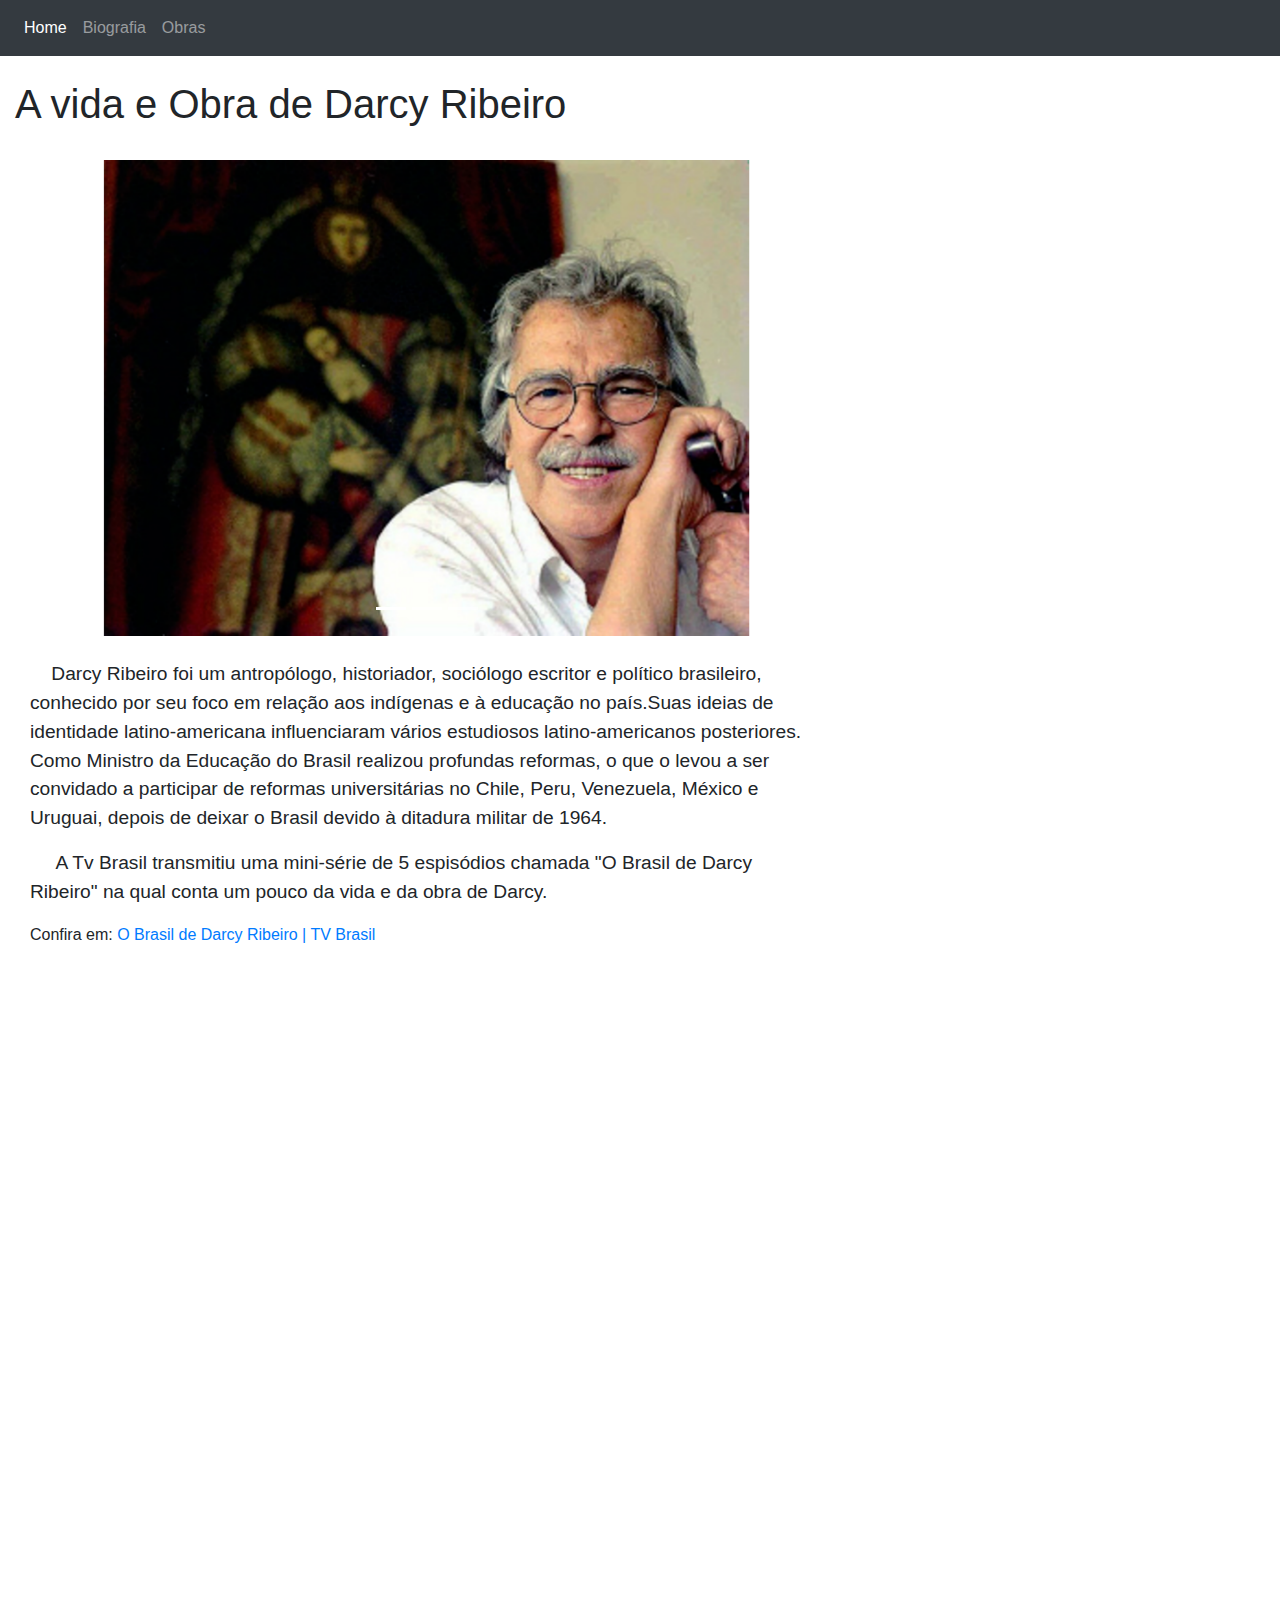
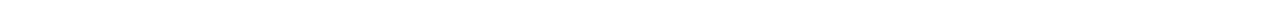
<file: exercicios/06_exercicio_booststrap/index.html>
<!DOCTYPE html>
<html lang="pt-BR">
<head>
    <meta charset="UTF-8">
    <meta name="viewport" content="width=device-width, initial-scale=1.0">
    
    <link type="text/css" rel="stylesheet" href="css/bootstrap.min.css">
    <link type="text/css" rel="stylesheet" href="css/estilo.css">
    <script type="text/javascript" src="js/jquery-3.5.1.js"></script>
    <script type="text/javascript" src="js/bootstrap.min.js"></script>
    <title>A vida e Obra de Darcy Ribeiro </title>
</head>
<body>
  <div class="container-fluid" >
    <div class="row">
      <nav class="navbar navbar-expand-lg navbar-dark bg-dark col-12">
        <button class="navbar-toggler" type="button" data-toggle="collapse" data-target="#navbarNav" aria-controls="navbarNav" aria-expanded="false" aria-label="Toggle navigation">
          <span class="navbar-toggler-icon"></span>
        </button>
        <div class="collapse navbar-collapse" id="navbarNav">
          <ul class="navbar-nav">
            <li class="nav-item active">
              <a class="nav-link" href="#">Home <span class="sr-only">(current)</span></a>
            </li><br>
            <li class="nav-item">
              <a class="nav-link" href="biografia.html">Biografia</a>
            </li><br>
            <li class="nav-item">
              <a class="nav-link" href="obras.html">Obras</a>
            </li><br>
           
          </ul>
        </div>
      </nav>
    </div>
    <div>
      <br><h1>A vida e Obra de Darcy Ribeiro</h1><br>
    </div>
    <div class="row">
      <div class="col-md-8" >
        <div class="container">
          <div id="carrossel" class="carousel slide" data-ride="carousel">
            <ol class="carousel-indicators">
              <li data-target="#carrossel" data-slide-to="0" class="active"></li>
              <li data-target="#carrossel" data-slide-to="1"></li>
              <li data-target="#carrossel" data-slide-to="2"></li>
            </ol>
            <div class="carousel-inner">
              <div class="carousel-item active">
                <img class="d-block w-100" src="imagens/2.png" alt="Primeira Slide">
              </div>
              <div class="carousel-item">
                <img class="d-block w-100" src="imagens/1.jpg" alt="Segunda Slide">
                <div class="carousel-caption d-none d-md-block">
                    <h5>Darcy Ribeiro com índios Kadiwéu, Mato Grosso do Sul, 1947.</h5>
                    <p> Foto Berta Ribeiro.</p>
                   
                  </div>
              </div>
              <div class="carousel-item">
                <img class="d-block w-100" src="imagens/3.png" alt="Terceiro Slide">
                <div class="carousel-caption d-none d-md-block">
                    <h5>Darcy Ribeiro com índio Urubu-Kaapor</h5>
                    <p>Autor desconhecido.</p>
                  </div>
              </div>
            </div>
            <a class="carousel-control-prev" href="#carrossel" role="button" data-slide="prev">
              <span class="carousel-control-prev-icon" aria-hidden="true"></span>
              <span class="sr-only">Anterior</span>
            </a>
            <a class="carousel-control-next" href="#carrossel" role="button" data-slide="next">
              <span class="carousel-control-next-icon" aria-hidden="true"></span>
              <span class="sr-only">Próximo</span>
            </a>
          </div>
          <div>
            <br><p class="fonte">&nbsp;&nbsp;&nbsp;&nbsp;Darcy Ribeiro foi um antropólogo,
               historiador, sociólogo escritor e político brasileiro, conhecido por seu foco em relação aos indígenas e à 
               educação no país.Suas ideias de identidade latino-americana influenciaram vários estudiosos latino-americanos posteriores. Como Ministro da Educação do Brasil realizou profundas reformas, o que o levou a ser convidado a participar de reformas universitárias no Chile, Peru, Venezuela, México e Uruguai, depois de deixar o Brasil devido à ditadura militar de 1964.
                </p>
            <p class="fonte">&nbsp;&nbsp;&nbsp;&nbsp; A Tv Brasil transmitiu uma mini-série de 5 espisódios chamada "O Brasil de Darcy Ribeiro" na qual conta um pouco da vida e da obra de Darcy.</p>
              <div>
                Confira em:  <a target="_blank" href="https://tvbrasil.ebc.com.br/o-brasil-de-darcy-ribeiro">O Brasil de Darcy Ribeiro | TV Brasil</a>

              </div>
          </div>
        </div>
      </div>
      <div class=col-md-4 > 
          <iframe class="video" src="https://www.youtube.com/embed/Ylyp18isQu8" frameborder="0" allow="accelerometer; autoplay; encrypted-media; gyroscope; picture-in-picture" allowfullscreen></iframe><br>
          <iframe class="video" src="https://www.youtube.com/embed/6r7QDo9yHJk" frameborder="0" allow="accelerometer; autoplay; encrypted-media; gyroscope; picture-in-picture" allowfullscreen></iframe><br>
          <iframe class="video" src="https://www.youtube.com/embed/gS6No7WBJFg" frameborder="0" allow="accelerometer; autoplay; encrypted-media; gyroscope; picture-in-picture" allowfullscreen></iframe><br>
          <iframe class="video" src="https://www.youtube.com/embed/AAFzOemlAbg" frameborder="0" allow="accelerometer; autoplay; encrypted-media; gyroscope; picture-in-picture" allowfullscreen></iframe><br>
         
      </div>
    </div>
  </div>
</body>
</html>
</file>
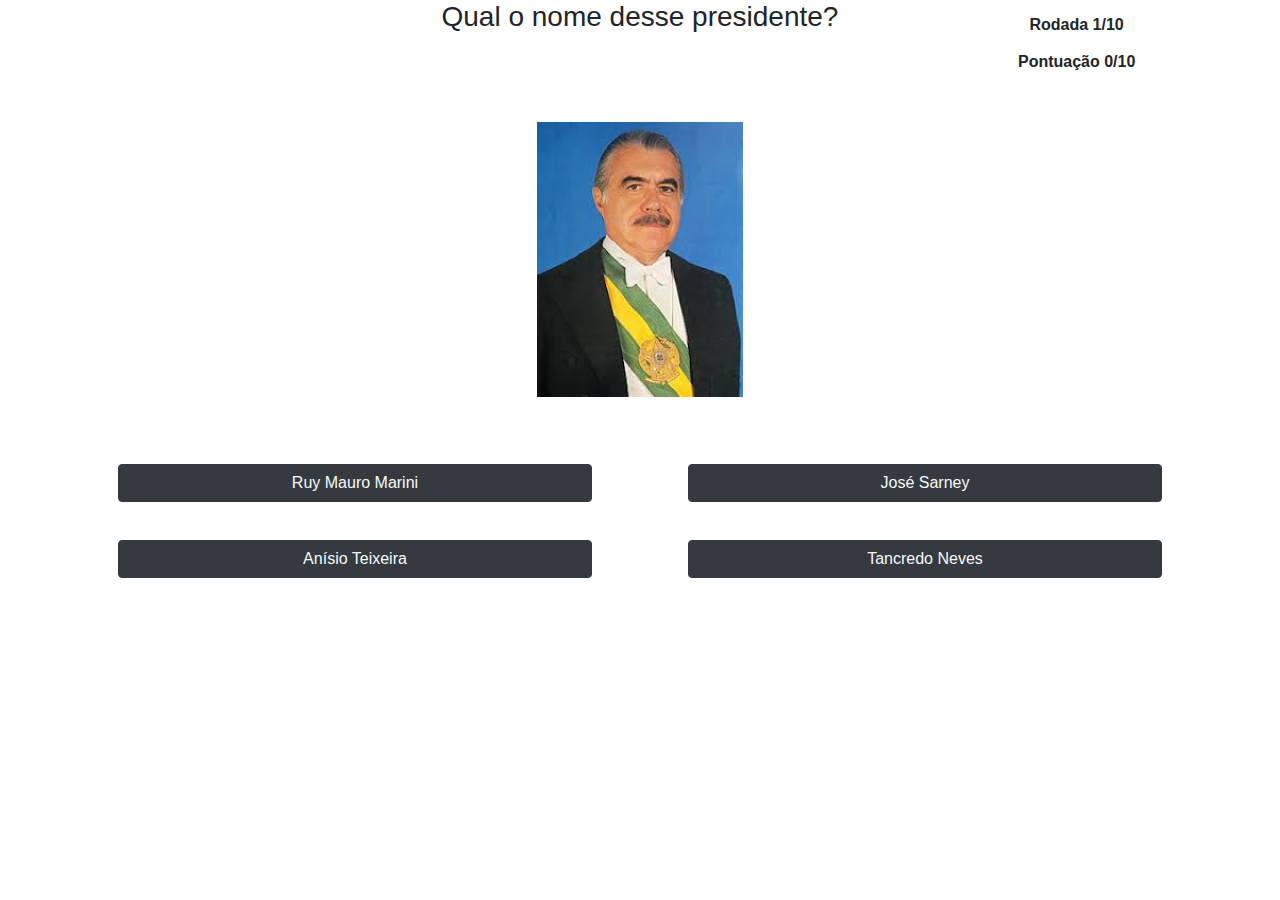
<file: exercicios/07_exercicio_JSON/index.html>
<!DOCTYPE html>
<html lang="pt-br">
<head>
    <meta charset="UTF-8">
    <meta name="viewport" content="width=device-width, initial-scale=1.0">
    <meta http-equiv="X-UA-Compatible" content="ie=edge">
    <link href="css/bootstrap.min.css" rel="stylesheet">
    <!--<link href="public/css/.css" rel="stylesheet">-->
    <!--JQuery -->
    <script src="js/jquery.js"></script>
    <script src="js/bootstrap.min.js"></script>
    <script type="text/javascript" src="quiz.json" charset="utf-8"></script>

    <script type="text/javascript" src="js/script.js"></script>
    <title>Quiz</title>

   
</head>
<body onload="nextQuestion()">
    <div id="corpo">
        <div id="jogo">
            <div class="row">
                <div class="col-lg-4 col-12"></div>
                <div class="col-lg-4 col-12">
                        <h3 style="text-align: center">Qual o nome desse presidente?</h3>
                </div>
                <div class="col-lg-4 col-12">
                    <div class="col-12 text-center font-weight-bold "  style="padding-top: 0.8rem;"><span id="rodada"></span> </div>
                    <div class="col-12 text-center font-weight-bold " style="padding-top: 0.8rem;"> <span id="pontos"></span> </div>
                </div>
            </div>       
            <div class="row">
                <div class="col-12 text-center" id="displayText" style="padding: 3rem 0;"></div>
            </div>
    
            <div class="container">
                <div class="row">
                    
                    <div id="divres1" class="col-lg-6 col-12" style="padding: 1.2rem 3rem;">
                        <a id="res1" class="btn btn-dark btn-block text-light" onclick="escolha('res1')"></a>
                    </div>

                    <div class="col-lg-6 col-12" style="padding: 1.2rem 3rem;">
                        <a id="res2" class="btn btn-dark btn-block text-light" onclick="escolha('res2')"></a>
                    </div>

                    <div class="col-lg-6 col-12" style="padding: 1.2rem 3rem;">
                        <a id="res3" class="btn btn-dark btn-block text-light" onclick="escolha('res3')"></a>
                    </div>

                    <div class="col-lg-6 col-12" style="padding: 1.2rem 3rem;">
                        <a id="res4" class="btn btn-dark btn-block text-light" onclick="escolha('res4')"></a>
                    </div>
                </div>
            </div>
        </div>
    </div>
</body>
</html>
</file>
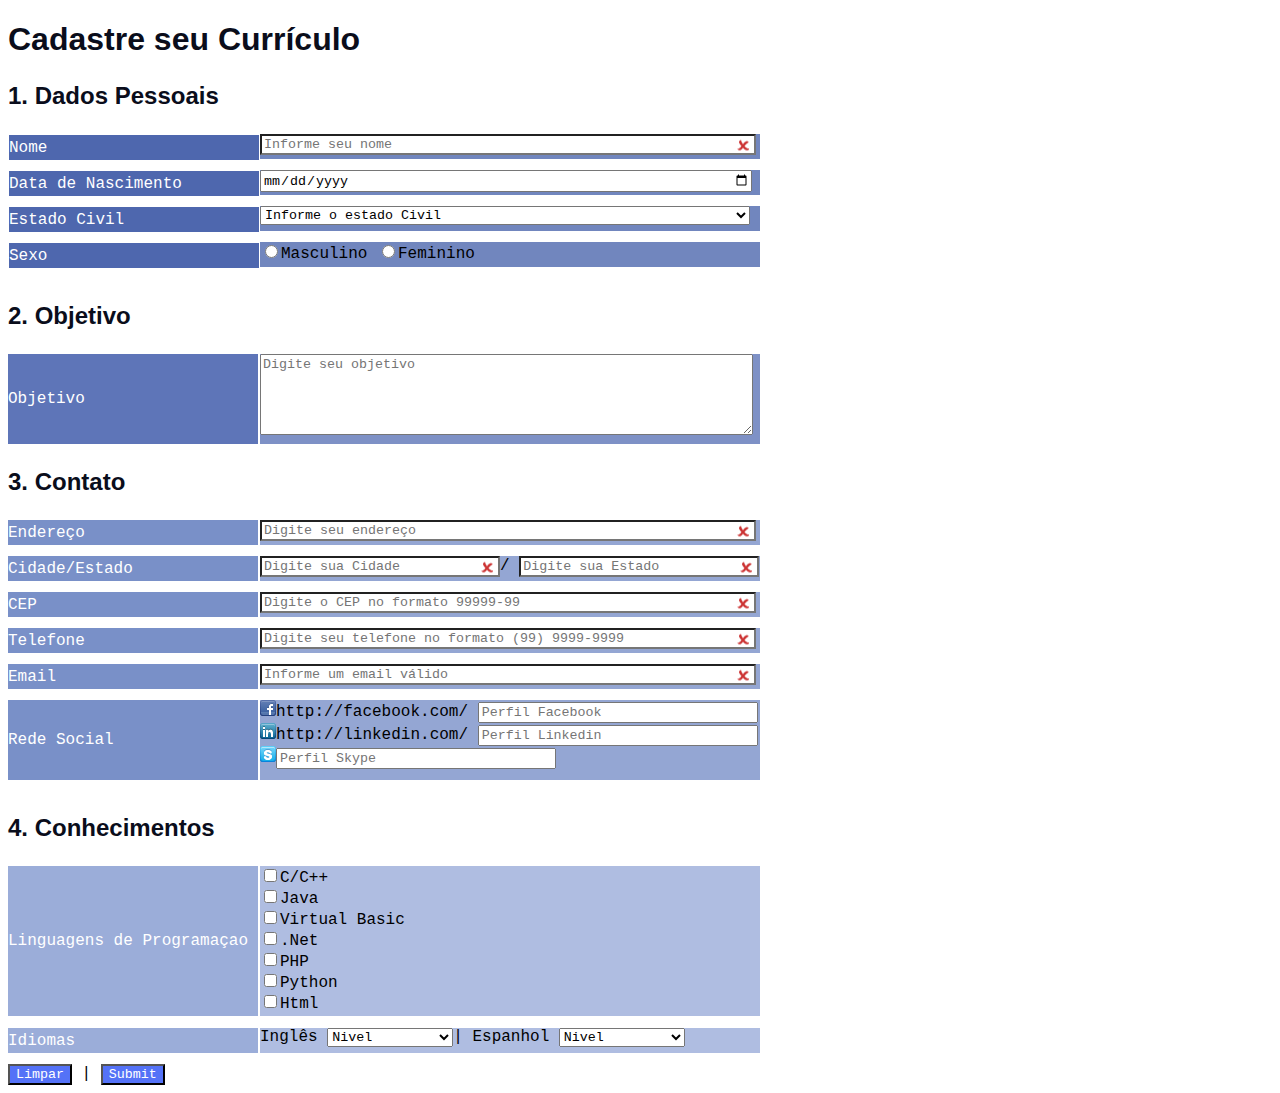
<file: exercicios/04_form/formulario.html>
<!DOCTYPE HTML>
<html lang="pt-br">

<head>
	<meta charset="utf-8" >
	<meta name="viewport" content="width=device-width">
	<title> Formulário </title>
	<link rel="stylesheet" type="text/css" href="estilo.css">
</head>
 
<body> 
	<div class="container">
	<h1>Cadastre seu Currículo</h1>
	
	<form name="formulario" class="form">
		<h3>1. Dados Pessoais</h3>
		<div class="div">
			<div class="divNomes">Nome</div>
			<div class="divInputs">
				<input type="text" name="nome" size="60" placeholder="Informe seu nome" required />
			</div>
		</div><br><br>
		<div class="div">
			<div class="divNomes">Data de Nascimento </div>
			<div class="divInputs">
				<input type="date" style="width:487px" name="nasc"  /></div>
		</div><br><br>
		<div class="div">
			<div class="divNomes">Estado Civil </div>
			<div class="divInputs">
				<select name="ec" style="width:490px">
					<option selected value="">Informe o estado Civil</option>
					<option value="Solteiro">Solteiro</option>
					<option value="Casado">Casado</option>
					<option value="Viúvo">Viúvo</option>
					<option value="Divorciado">Divorciado</option>
				</select>
			</div>
		</div><br><br>
		<div class="div">
			<div class="divNomes">Sexo </div>
			<div class="divInputs">
				<input type="radio" name="sexo" value="male" />Masculino
				<input type="radio" name="sexo" value="female" />Feminino
			</div>
		</div><br><br>

		<h3>2. Objetivo</h3>
		<div class="div">
			<div class="Objetivo">Objetivo </div>
			<div class="Objetivo_In">
				<textarea name="objetivo" cols="59" rows="5" placeholder="Digite seu objetivo" required></textarea>
			</div>
		</div><br><br><br><br><br>
		<h3>3. Contato</h3>
		<div class="div">
			<div class="divNomes2">Endereço </div>
			<div class="divInputs2">
				<input type="text" name="Endereço" size="60" placeholder="Digite seu endereço" required>
			</div> 
		</div><br><br>
		<div class="div">
			<div class="divNomes2">Cidade/Estado</div>
			<div class="divInputs2">
				<input type="text" name="Cidade" size="28" placeholder="Digite sua Cidade" required>/
				<input type="text" name="Estado" size="28" maxlength="2" placeholder="Digite sua Estado" required pattern="[A-Z]{2}">
			</div>
		</div><br><br>
		<div class="div">
			<div class="divNomes2">CEP</div>
			<div class="divInputs2">
				<input type="text"  name="CEP" size="60"  required placeholder="Digite o CEP no formato 99999-99" pattern="[0-9]{5}[\-][0-9]{3}"/>
			</div>
		</div><br><br>
		<div class="div">
			<div class="divNomes2">Telefone</div>
			<div class="divInputs2">
				<input type="tel" size="60" placeholder="Digite seu telefone no formato (99) 9999-9999" required name="tel" pattern="[\(][0-9]{2}[\)][\s][0-9]{4}[\-][0-9]{4}" />
			</div>
		</div><br><br>
		<div class="div">
			<div class="divNomes2">Email</div>
			<div class="divInputs2">
				<input type="email" size="60" name="email" required placeholder="Informe um email válido" />
			</div>
		</div><br><br>
		<div class="div">
			<div class="Rs_Nome">Rede Social</div>
			<div class="Rs_Input">
				<img src="face.png">http://facebook.com/
				<input type="url" size="33" name="facebook" pattern="http://www.+\..+" placeholder="Perfil Facebook"/><br>
				<img src="linkedin.png">http://linkedin.com/
				<input type="url" size="33" name="linkedin" pattern="http://www.+\..+" placeholder="Perfil Linkedin"/><br>
				<img src="skype.png"><input type="url" size="33" name="Skype" pattern="http://www.+\..+" placeholder="Perfil Skype"/><br>
			</div>
		</div><br><br><br><br><br>
		
		<h3>4. Conhecimentos</h3>
		<div class="div">
			<div class="LP_nome">Linguagens de Programaçao</div>
			<div class="LP_Input">
				<input type="checkbox" name="C/C++" value="C/C++">C/C++<br>
				<input type="checkbox" name="Java" value="Java">Java <br>
				<input type="checkbox" name="Virtual Basic" value="VB">Virtual Basic<br>
				<input type="checkbox" name=".Net" value=".Net">.Net<br>
				<input type="checkbox" name="PHP" value="PHP">PHP <br>
				<input type="checkbox" name="Python" value="Python">Python<br>
				<input type="checkbox" name="Html" value="Html">Html<br>
			</div>
		</div><br><br><br><br><br><br><br><br><br>
		<div class="div">
			<div class="divNomes3">Idiomas </div>
			<div class="divInputs3">
				Inglês <select name="Ingles" >
							<option selected value="">Nivel</option>
							<option value="basico">basico</option>
							<option value="Intermediario">Intermediario</option>
							<option value="Avançado">Avançado</option> 
						</select>|
				Espanhol <select name="Espanhol" >
							<option selected value="">Nivel</option>
							<option value="basico">basico</option>
							<option value="Intermediario">Intermediario</option>
							<option value="Avançado">Avançado</option>
						</select>
			</div>
		</div><br><br>
		
		<input type="reset" value="Limpar"  class="botao"/> |
		<input type="submit" value="Submit" class="botao"/>

	</form>

</div>
</body>

</html>
</file>
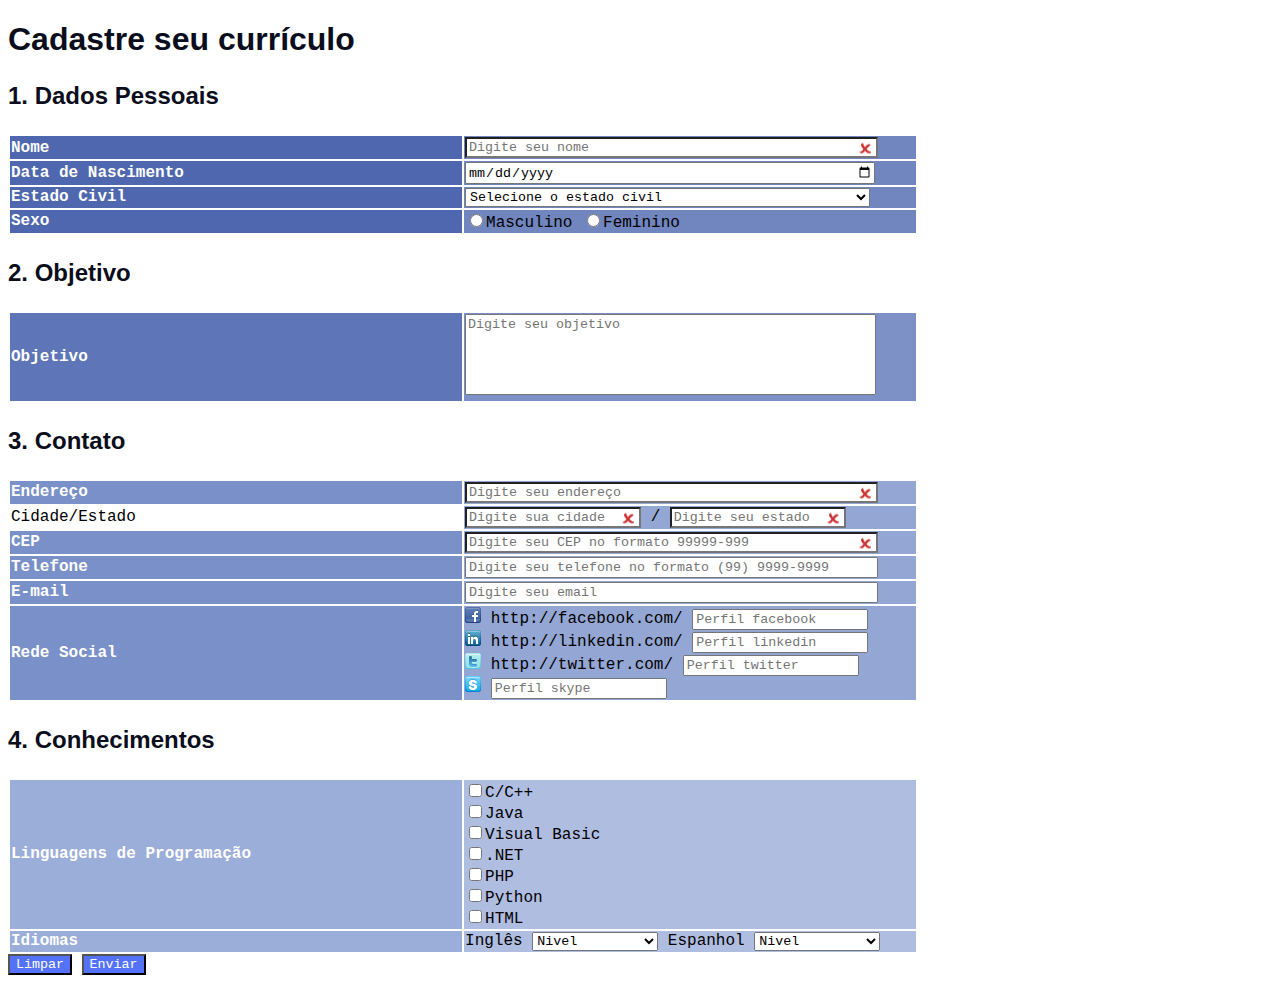
<file: exercicios/05_exercicio_form_js/formulario.html>
<!DOCTYPE html>
<html lang="pt-BR">

<head>
    <meta charset="UTF-8">
    <meta name="viewport" content="width=device-width, initial-scale=1.0">
    <link rel="stylesheet" type="text/css" href="estilo.css">
    <script type="text/javascript" src="func.js"></script> 
    <title>Formulário</title> 
</head>

<body>
    <header>
        <h1>Cadastre seu currículo</h1>
    </header>

    <form name="cadastro" autocomplete="off" >
        <table>
            <h3>1. Dados Pessoais</h3>

            <tr>
                <td class="input_nomes">Nome</td>
                <td class="input_formulario"><input type="text" name="nome" required placeholder="Digite seu nome" class="input"/></td>
            </tr>

            <tr>
                <td class="input_nomes">Data de Nascimento</td>
                <td class="input_formulario"><input type="date" name="data_nascimento" class="input"/></td>
            </tr>

            <tr>
                <td class="input_nomes">Estado Civil</td>
                <td class="input_formulario" >
                    <select name="estado_civil" class="input">
                        <option value="" selected >Selecione o estado civil</option>
                        <option value="solteiro">Solteiro(a)</option>
                        <option value="casado">Casado(a)</option>
                        <option value="viuvo">viúvo(a)</option>
                        <option value="divorciado">divorciado(a)</option>
                    </select>
                    <span id="invalido"></span>
                </td>
            </tr>

            <tr>
                <td class="input_nomes">Sexo</td>
                <td class="input_formulario">
                    <input type="radio" name="sexo" value="masculino" />Masculino
                    <input type="radio" name="sexo" value="feminino" />Feminino
                </td>
            </tr>
        </table>

        <table>
            <h3>2. Objetivo</h3>
            <tr>
                <td class="input2_nomes">Objetivo</td>
                <td class="input2_formulario"><textarea name="objetivo" cols="50" rows="5" placeholder="Digite seu objetivo" class="input"></textarea></td>
            </tr>
        </table>

        <table>
            <h3>3. Contato</h3>

            <tr>
                <td class="input3_nomes">Endereço</td>
                <td class="input3_formulario"><input type="text" required placeholder="Digite seu endereço" class="input"></td>
            </tr>

            <tr>
                <td class="input3_nom var opcao = confirm var opcao = confirm("Você nao escolheu nenhuma linguagem, dejesa prosseguir mesmo assim?");("Você nao escolheu nenhuma linguagem, dejesa prosseguir mesmo assim?");es">Cidade/Estado</td>
                <td class="input3_formulario">
                    <input type="text" required placeholder="Digite sua cidade"> /
                    <input type="text" maxlength="2" required placeholder="Digite seu estado" pattern="[A-Z]{2}" />
                </td>
            </tr>

            <tr>
                <td class="input3_nomes">CEP</td>
                <td class="input3_formulario"><input type="text" required placeholder="Digite seu CEP no formato 99999-999"
                        pattern="[0-9]{5}[\-][0-9]{3}" class="input"></td>
            </tr>

            <tr>
                <td class="input3_nomes">Telefone</td>
                <td class="input3_formulario">
                    <input type="tel" name="telefone" placeholder="Digite seu telefone no formato (99) 9999-9999"
                        pattern="[\(][0-9]{2}[\)][\s][0-9]{4}[\-][0-9]{4}" class="input">
                </td>
            </tr>
            <tr>
                <td class="input3_nomes">E-mail</td>
                <td class="input3_formulario">
                    <input type="email" name="email"  placeholder="Digite seu email"
                        pattern="^[a-z0-9._%+-]+@[a-z0-9.-]+\.[a-z]{2,4}$" class="input"/>
                </td>
            </tr>

            <tr>
                <td class="input3_nomes">Rede Social</td>
                <td class="input3_formulario">
                    <img src="./imagens/face.png">  
                    http://facebook.com/ <input type="text" placeholder="Perfil facebook"><br>
                    <img src="./imagens/linkedin.png">
                    http://linkedin.com/ <input type="text" placeholder="Perfil linkedin"><br>
                    <img src="./imagens/twitter.png">
                    http://twitter.com/ <input type="text" placeholder="Perfil twitter"><br>
                    <img src="./imagens/skype.png">
                    <input type="text" placeholder="Perfil skype">
                </td>
            </tr>

        </table>

        <table>
            <h3>4. Conhecimentos</h3>

            <tr>
                <td class="input4_nomes">Linguagens de Programação</td>
                <td class="input4_formulario">
                    <input id="LP1" type="checkbox" name="conhecimento" value="c/c++" />C/C++<br>
                    <input id="LP2" type="checkbox" name="conhecimento" value="java" />Java<br>
                    <input id="LP3" type="checkbox" name="conhecimento" value="vb" />Visual Basic<br>
                    <input id="LP4" type="checkbox" name="conhecimento" value=".net" />.NET<br>
                    <input id="LP5" type="checkbox" name="conhecimento" value="php" />PHP<br>
                    <input id="LP6" type="checkbox" name="conhecimento" value="py" />Python<br>
                    <input id="LP7" type="checkbox" name="conhecimento" value="html" />HTML<br>
                </td>
            </tr>

            <!--Linha 2-->
            <tr>
                <td class="input4_nomes">Idiomas</td>
                <td class="input4_formulario">
                    Inglês
                    <select name="ingles" aria-placeholder="Nivel">
						<option selected value="">Nivel</option>
						<option value="basico">basico</option>
						<option value="Intermediario">Intermediario</option>
						<option value="Avançado">Avançado</option>
                    </select>
                    Espanhol
                    <select name="espanhol" aria-placeholder="Nivel">
                        <option selected value="">Nivel</option>
						<option value="basico">basico</option>
						<option value="Intermediario">Intermediario</option>
						<option value="Avançado">Avançado</option>
                    </select>
                </td>
            </tr>
        </table>
        <input type="button" value="Limpar" class="botao" onclick="limpar();">
        <input type="button" value="Enviar" class="botao" onclick="enviarDados();">
    </form>



</body>

</html>
</file>
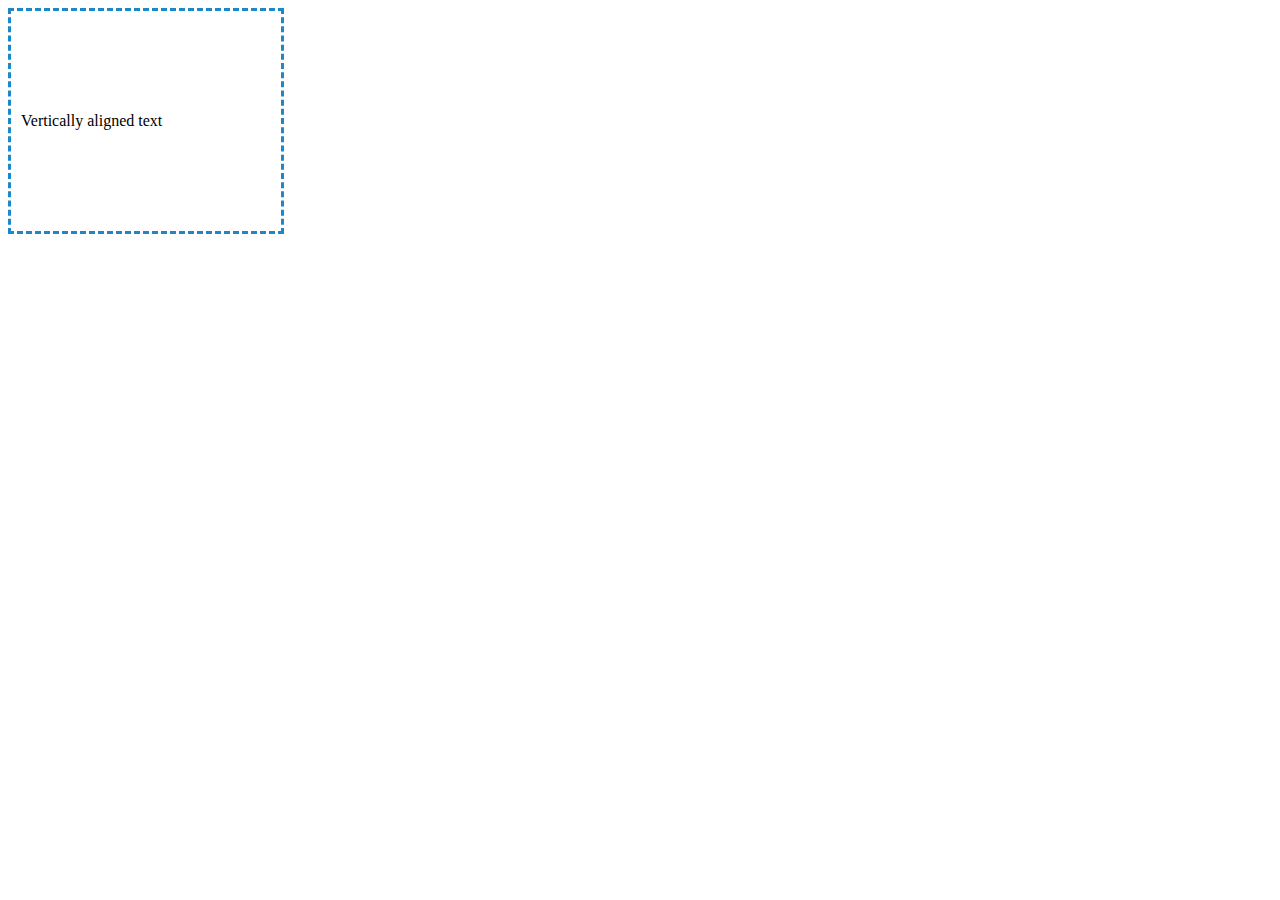
<file: exercicios/05_exercicio_form_js/teste.html>
<!DOCTYPE html>
<html>
  <head>
    <title>Title of the document</title>
    <style>
      div {
        display: table-cell;
        width: 250px;
        height: 200px;
        padding: 10px;
        border: 3px dashed #1c87c9;
        vertical-align: middle;
      }
    </style>
  </head>
  <body>
    <div>Vertically aligned text</div>
  </body>
</html>
</file>
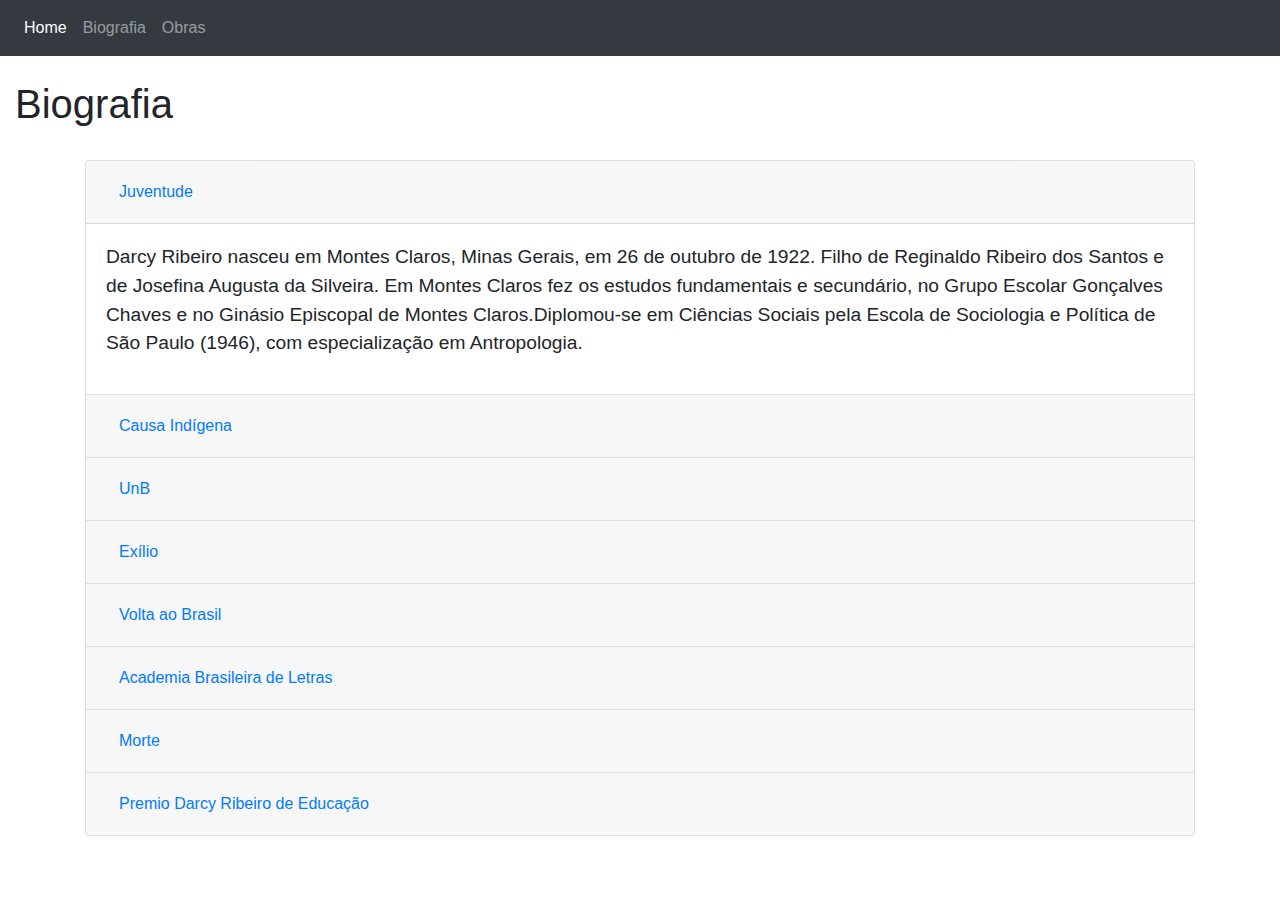
<file: exercicios/06_exercicio_booststrap/biografia.html>
<!DOCTYPE html>
<html lang="pt-br">
<head>
    <meta charset="UTF-8">
    <meta name="viewport" content="width=device-width, initial-scale=1.0">
    <meta http-equiv="X-UA-Compatible" content="ie=edge">
    <link type="text/css" rel="stylesheet" href="css/bootstrap.min.css">
    <link type="text/css" rel="stylesheet" href="css/estilo.css">
    <script type="text/javascript" src="js/jquery-3.5.1.js"></script>
    <script type="text/javascript" src="js/bootstrap.min.js"></script>
    <title>Biografia </title>
</head>
<body>
    <div class="container-fluid" >
        <div class="row">
          <nav class="navbar navbar-expand-lg navbar-dark bg-dark col-12">
            <button class="navbar-toggler" type="button" data-toggle="collapse" data-target="#navbarNav" aria-controls="navbarNav" aria-expanded="false" aria-label="Toggle navigation">
              <span class="navbar-toggler-icon"></span>
            </button>
            <div class="collapse navbar-collapse" id="navbarNav">
              <ul class="navbar-nav">
                <li class="nav-item active">
                  <a class="nav-link" href="index.html">Home <span class="sr-only">(current)</span></a>
                </li><br>
                <li class="nav-item">
                  <a class="nav-link" href="#">Biografia</a>
                </li><br>
                <li class="nav-item">
                  <a class="nav-link" href="obras.html">Obras</a>
                </li><br>
               
              </ul>
            </div>
          </nav>
        </div>
        <div>
          <br><h1>Biografia</h1><br>
        </div>
        <div class="row">
            <div class="col-md-12" >
            <div class="container">
                <div class="accordion" id="accordionDarcy">
                    <div class="card">
                      <div class="card-header" id="headingOne">
                        <h5 class="mb-0">
                          <button class="btn btn-link" type="button" data-toggle="collapse" data-target="#collapseOne" aria-expanded="true" aria-controls="collapseOne">
                            Juventude
                          </button>
                        </h5>
                      </div>
                      <div id="collapseOne" class="collapse show" aria-labelledby="headingOne" data-parent="#accordionDarcy">
                        <div class="card-body">
                            <p class="fonte">
                                    Darcy Ribeiro nasceu em Montes Claros, Minas Gerais, em 26 de outubro de 1922. Filho de Reginaldo Ribeiro dos Santos e de Josefina Augusta da Silveira. Em Montes Claros fez os estudos fundamentais e secundário, no Grupo Escolar Gonçalves Chaves e no Ginásio Episcopal de Montes Claros.Diplomou-se em Ciências Sociais pela Escola de Sociologia e Política de São Paulo (1946), com especialização em Antropologia. 
                            </p>
                        </div>
                      </div>
                    </div>
                    <div class="card">
                      <div class="card-header" id="headingTwo">
                        <h5 class="mb-0">
                          <button class="btn btn-link collapsed" type="button" data-toggle="collapse" data-target="#collapseTwo" aria-expanded="false" aria-controls="collapseTwo">
                            Causa Indígena
                          </button>
                        </h5>
                      </div>
                      <div id="collapseTwo" class="collapse" aria-labelledby="headingTwo" data-parent="#accordionDarcy">
                        <div class="card-body">
                                <p class="fonte">
                                        Entre 1949 e 1951 trabalhou no Serviço de Proteção ao Índio. Foi professor de Antropologia na Escola de Administração Pública da Fundação Getúlio Vargas e de Etnografia Brasileira e Língua Tupi na Faculdade Nacional de Filosofia.

                                        Em 1953 organizou e passou a dirigir (em 1956) o Museu do Índio do Serviço de Proteção aos Índios. Colaborou com a fundação do Parque Indígena do Xingu (antigo Parque Nacional Indígena do Xingu) localizado no norte do atual Estado do Mato Grosso. Escreveu vários trabalhos em defesa da causa indígena. Em 1955 organizou o primeiro curso de Antropologia na Universidade do Brasil, no Rio de Janeiro.
                                        
                                        Escreveu uma vasta obra etnográfica e de defesa da causa indígena. Elaborou para a UNESCO um estudo do impacto da civilização sobre os grupos indígenas brasileiros no século XX e colaborou com a Organização Internacional do Trabalho na preparação de um manual sobre os povos aborígenes de todo o mundo. Organizou e dirigiu o primeiro curso de pós-graduação em Antropologia, e foi professor de Etnologia da Faculdade Nacional de Filosofia da Universidade do Brasil (1955-56).
                                        
                                        Em 1959 tornou-se membro do Conselho Nacional de Proteção ao índio. Realizou pesquisas de campo junto a grupos indígenas dos Estados de Santa Catarina, Maranhão, Mato Grosso e Goiás.
                                        
                                </p>

                        </div>
                      </div>
                    </div>
                    <div class="card">
                      <div class="card-header" id="headingThree">
                        <h5 class="mb-0">
                          <button class="btn btn-link" type="button" data-toggle="collapse" data-target="#collapseThree" aria-expanded="true" aria-controls="collapseThree">
                            UnB
                          </button>
                        </h5>
                      </div>
                      <div id="collapseThree" class="collapse" aria-labelledby="headingThree" data-parent="#accordionDarcy">
                        <div class="card-body">
                            <p class="fonte">
                                    Diretor de Estudos Sociais do Centro Brasileiro de Pesquisas Educacionais do MEC (1957-61); presidente da Associação Brasileira de Antropologia. Participou com Anísio Teixeira, da defesa da escola pública por ocasião da discussão de Lei de Diretrizes e Bases da Educação; criou a Universidade de Brasília, de que foi o primeiro reitor;   </p>
                        </div> 
                               
                      </div>
                    </div>
                    <div class="card">
                      <div class="card-header" id="headingQuatro">
                        <h5 class="mb-0">
                          <button class="btn btn-link collapsed" type="button" data-toggle="collapse" data-target="#collapseQuatro" aria-expanded="false" aria-controls="collapseQuatro">
                            Exílio
                          </button>
                        </h5>
                      </div>
                      <div id="collapseQuatro" class="collapse" aria-labelledby="headingQuatro" data-parent="#accordionDarcy">
                        <div class="card-body">
                                <p class="fonte">
                                    Darcy Ribeiro foi ministro da Educação durante Regime Parlamentarista do Governo do presidente João Goulart (18 de setembro de 1962 a 24 de janeiro de 1963) e chefe da Casa Civil entre 18 de junho de 1963 e 31 de março de 1964.
                                    Viveu em vários países da América Latina, conduzindo programas de reforma universitária, com base nas idéias que defendeu em A Universidade necessária. Professor de Antropologia da Universidade Oriental do Uruguai; foi assessor do presidente Salvador Allende, no Chile, e de Velasco Alvarado, no Peru. Escreveu nesse período os cinco volumes dos estudos de Antropologia da Civilização (O processo civilizatório, As Américas e a civilização, O dilema da América Latina, Os brasileiros - 1. Teoria do Brasil e Os índios e a civilização), nos quais propõe uma teoria explicativa das causas do desenvolvimento desigual dos povos americanos.
                                
                                    Ainda no exílio, escreveu dois romances: Maíra e O mulo, aos quais acrescentou, mais tarde, Utopia selvagem e Migo. Publicou Aos trancos e barrancos, que é um balanço crítico da história brasileira de 1900 a 1980. Publicou também a coletânea Ensaios Insólitos e um balanço da sua vida intelectual: Testemunho. Editou, juntamente com Berta G. Ribeiro, a Suma etnológica brasileira. Publicou, pela Biblioteca Ayacucho, em espanhol, e pela Editora Vozes, em português, A fundação do Brasil, um compêndio de textos históricos dos séculos XVI e XVII, comentados por Carlos Moreira e precedidos de longo ensaio analítico sobre os primórdios do Brasil.
                                </p>
                               </div>
                      </div>
                    </div>
                    <div class="card">
                        <div class="card-header" id="headingCinco">
                          <h5 class="mb-0">
                            <button class="btn btn-link" type="button" data-toggle="collapse" data-target="#collapseCinco" aria-expanded="true" aria-controls="collapseCinco">
                             Volta ao Brasil
                            </button>
                          </h5>
                        </div>
                        <div id="collapseCinco" class="collapse" aria-labelledby="headingCinco" data-parent="#accordionDarcy">
                          <div class="card-body">
                            <p class="fonte">
                                    Em 1976, retornou ao Brasil, e foi anistiado em 1980. Voltou a dedicar-se à educação e à política. Participando do PDT com Leonel Brizola, foi eleito vice-governador do Estado do Rio de Janeiro (1982). Foi cumulativamente secretário de Estado da Cultura e coordenador do Programa Especial de Educação, com o encargo de implantar 500 CIEPs no Estado do Rio de Janeiro. Criou também a Biblioteca Pública Estadual, a Casa França-Brasil, a Casa Laura Alvim e o Sambódromo, em que colocou 200 salas de aula para fazê-lo funcionar também como uma enorme escola primária.
                                    Em 1990, foi eleito senador da República, função que exerceu defendendo vários projetos, entre eles uma lei dos transplantes que, invertendo as regras vigentes, torna possível usar os órgãos dos mortos para salvar os vivos. Publicou, pelo Senado Federal, a revista Carta, onde os principais problemas do Brasil e do mundo são analisados e discutidos.
                                    
                                    Entre suas atividades conta-se haver contribuído para o tombamento de 98 quilômetros de belíssimas praias e encostas, além de mais de mil casas do Rio antigo. Colaborou na criação do Memorial da América Latina, edificado em São Paulo com projeto do arquiteto Oscar Niemeyer. E mereceu títulos de Doutor Honoris Causa da Sorbonne, da Universidade de Copenhague, da Universidade do Uruguai, da Universidade da Venezuela e da Universidade de Brasília (1995).
                                    
                                    Entre 1992 e 1994, ocupou-se de completar a rede dos CIEPs; de criar um novo padrão de ensino médio, através dos Ginásios Públicos; e de implantar e consolidar a nova Universidade Estadual do Norte Fluminense, com a ambição de ser uma Universidade do Terceiro Milênio.
                                    
                            </p>
                          </div>
                        </div>
                    </div>
                    <div class="card">
                      <div class="card-header" id="heading6">
                        <h5 class="mb-0">
                          <button class="btn btn-link" type="button" data-toggle="collapse" data-target="#collapse6" aria-expanded="true" aria-controls="collapse6">
                           Academia Brasileira de Letras
                          </button>
                        </h5>
                      </div>
                      <div id="collapse6" class="collapse" aria-labelledby="heading6" data-parent="#accordionDarcy">
                        <div class="card-body">
                                <p class="fonte">
                                 Em 8 de outubro de 1992 Darcy foi eleito para ocupar a Cadeira nº 11 da Academia Brasileira de Letras (ABL). Sua posse aconteceu em 15 de abril de 1993.
                                </p>
                                <p class="italico">“A lição mais clara que tiro de minha vida de lutas é que, aparentemente generoso e altruísta, na verdade, fui e sou um egoísta. Delas é que me vieram os louvores e gratidões que mais me esquentaram o coração. Delas, principalmente, é que vem o decoro e a dignidade que minha vida tenha. Sou o beneficiário verdadeiro de minha benemerência. A vida me deu muito. Graças, têm valido as penas.
                                
                                        Hoje, aqui me tenho contente, frente a meus pares, neste alto pouso acadêmico. Nunca supus que o alcançasse. Temendo o contrário, o desmerecia, invejoso. Me veio, porém, na hora certa dessa velhice em que ingresso, inda não trôpego, para consolar-me dela. Juntos, aqui viveremos, como a aspirada imortalidade, nossos aos conclusivos. Convivendo cordiais naquilo que somos: uma amostra fiel da inteligência brasileira, tão variada como ela mesma. Isto é tudo. Muito Obrigado.” 
                                </p>
                                (Discurso de posse)
                        </div>
                      </div>
                    </div>
                    <div class="card">
                      <div class="card-header" id="heading7">
                        <h5 class="mb-0">
                          <button class="btn btn-link" type="button" data-toggle="collapse" data-target="#collapse7" aria-expanded="true" aria-controls="collapse7">
                            Morte
                          </button>
                        </h5>
                      </div>
                      <div id="collapse7" class="collapse" aria-labelledby="heading7" data-parent="#accordionDarcy">
                        <div class="card-body">
                                <p class="fonte">
                                        Darcy faleceu com 74 anos em Brasília, dia 17 de fevereiro de 1997, vítima de câncer. Em seu livro de memórias escreveu:
                                </p>
                                <p class="italico">
                                        “Termino esta minha vida já exausto de viver, mas querendo mais vida, mais amor, mais saber, mais travessuras.”
                                </p>
                        </div>
                      </div>
                    </div>
                    <div class="card">
                      <div class="card-header" id="heading8">
                        <h5 class="mb-0">
                          <button class="btn btn-link" type="button" data-toggle="collapse" data-target="#collapse8" aria-expanded="true" aria-controls="collapse8">
                           Premio Darcy Ribeiro de Educação
                          </button>
                        </h5>
                      </div>
                      <div id="collapse8" class="collapse" aria-labelledby="heading8" data-parent="#accordionDarcy">
                        <div class="card-body">
                                <p class="fonte">
                                Premiação anual instituída em 1998 pela Câmara dos Deputados do Brasil, que concede um diploma de menção honrosa e outorga uma medalha com a efígie de Darcy Ribeiro a três personalidades físicas ou jurídicas que se destacaram na defesa e promoção da educação brasileira. Entre os indicados, os três vencedores são escolhidos por um colegiado formado por membros do Congresso Nacional.
                                    </p>
                        </div>
                      </div>
                    </div>
                    
                </div>
            </div>
            </div>
            
        </div>
    </div>
</body>
</html>
</file>
<file: exercicios/06_exercicio_booststrap/css/estilo.css>
@media (min-width: 576px) {
    .carrossel {
     
      max-width: 100%;
      
    }
}
@media (min-width: 400px) {
.navv{
    max-width: 100%;
}

.video{
    max-width:560px;
    width:100%;
    height:45%;
    
}

.div_video{
    height:100%
    max-height: 313px;
}

.fonte{
    font-size: 1.2em;
}
.italico{
    font-style: italic;
    font-size: 1em;
}
</file>
<file: exercicios/04_form/estilo.css>
* {
    font-family: Courier New, Courier, monospace;
}
h3{
    font-size:1.5em;
    color:rgb(10, 13, 27);
    font-family:'Lucida Sans', 'Lucida Sans Regular', 'Lucida Grande', 'Lucida Sans Unicode', Geneva, Verdana, sans-serif;
}
h1{
    font-size:2em;
    color:rgb(10, 13, 27);
    font-family: Verdana, Geneva, Tahoma, sans-serif;
}
.botao{
    background:rgb(84, 114, 247);
    color:white;

}
input:required:invalid,
input:focus:invalid {
    background-image: url('wrong.gif');
    background-repeat: no-repeat;
    background-position:right
}
input:required:valid {
    background-image: url('check.png');
    background-repeat: no-repeat;
    background-position:right
}
.container{
    width: 67.5%;
    
}

.divNomes{
color:white;
display: table-cell;
position:static;
vertical-align: middle;
width:250px;
height:25px;
background:rgb(78, 103, 174);
left:00px;
top:00px;
border:1px solid;

}

.divInputs{
    position:absolute;
    width:500px;
    height:25px;
    background:rgba(78, 104, 174, 0.800);
    left:252px;
    top:00px;
    
    }

div.Objetivo{
    color:white;
    display: table-cell;
    position:static;
    vertical-align: middle;
    width:250px;
    height:90px;
    background:rgb(94, 117, 184);
    left:00px;
    top:00px;
    
    }

div.Objetivo_In{
    
    position:absolute;
    width:500px;
    height:90px;
    background:rgba(94, 117, 184,0.800);
    left:252px;
    top:00px;
    }

.divNomes2{
color:white;
display: table-cell;
position:static;
vertical-align: middle;
width:250px;
height:25px;
background:rgb(121, 144, 200);
left:00px;
top:00px;
}

.divInputs2{
position:absolute;
width:500px;
height:25px;
background:rgba(121, 144, 200,0.800);
left:252px;
top:00px;
}

div.Rs_Nome{
    color:white;
    display: table-cell;
    position:static;
    vertical-align: middle;
    width:250px;
    height:80px;
    background:rgb(121, 144, 200);
    left:00px;
    top:00px;
    }

div.Rs_Input{
    position:absolute;
    width:500px;
    height:80px;
    background:rgba(121, 144, 200,0.800);
    left:252px;
    top:00px;
    }

.divNomes3{
color:white;
display: table-cell;
position:static;
vertical-align: middle;
width:250px;
height:25px;
background:rgb(155, 173, 217);
left:00px;
top:00px;
}

.divInputs3{
    position:absolute;
    width:500px;
    height:25px;
    background:rgba(155, 173, 217, 0.800);
    left:252px;
    top:00px;
    }



div.LP_nome{
color:white;
display: table-cell;
position:static;
vertical-align: middle;
width:250px;
height:150px;
background:rgb(155, 173, 217);
left:00px;
top:00px;

}

div.LP_Input{
position:absolute;
width:500px;
height:150px;
background:rgba(155, 173, 217, 0.800);
left:252px;
top:00px;
}

.div{
position:absolute;
width:75%;

}
.form{
    
    width:100%;
}
</file>
<file: exercicios/05_exercicio_form_js/estilo.css>
* {
    font-family: Courier New, Courier, monospace;
}
h3{
    font-size:1.5em;
    color:rgb(10, 13, 27);
    font-family:'Lucida Sans', 'Lucida Sans Regular', 'Lucida Grande', 'Lucida Sans Unicode', Geneva, Verdana, sans-serif;
}
h1{
    font-size:2em;
    color:rgb(10, 13, 27);
    font-family: Verdana, Geneva, Tahoma, sans-serif;
}
.botao{
    background:rgb(84, 114, 247);
    color:white;

}

input:required:invalid, input:focus:invalid, textarea:required:invalid, textarea:focus:invalid {
    background: url("./imagens/wrong.gif") no-repeat;
    background-position: right;
    background-color: white;
} 

input:required:valid, textarea:required:valid { 
    background: url("./imagens/check.png") no-repeat;
    background-position: right;
    background-color: white;
} 

   


table{
    text-align: left;
    align-items: center;
    width: 72%;
    
}

.input_nomes{
    background-color:rgb(78, 103, 174);
    width:40%;
    font-size:calc(1em+1vw);
    color: white;
    text-align:left;
    font-weight: bold;
}

.input_formulario{
    background-color:rgb(78, 103, 174,0.800);
    width:40%;
    font-size:calc(1em+1vw);
   
    text-align: left;
}

.input2_nomes{
    background-color:rgb(94, 117, 184);
    width:40%;
    font-size:calc(1em+1vw);
    color: white;
    text-align:left;
    font-weight: bold;
}

.input2_formulario{
    background-color:rgba(94, 117, 184, 0.800);
    width:40%;
    font-size:calc(1em+1vw);
   
    text-align: left;
}

.input3_nomes{
    background-color:rgb(121, 144, 200);
    width:40%;
    font-size:calc(1em+1vw);
    color: white;
    text-align:left;
    font-weight: bold;
}

.input3_formulario{
    background-color:rgba(121, 144, 200, 0.800);
    width:40%;
    font-size:calc(1em+1vw);
   
    text-align: left;
}

.input4_nomes{
    background-color:rgb(155, 173, 217);
    width:40%;
    font-size:calc(1em+1vw);
    color: white;
    text-align:left;
    font-weight: bold;
}

.input4_formulario{
    background-color:rgba(155, 173, 217,0.800);
    width:40%;
    font-size:calc(1em+1vw);
   
    text-align: left;
}


.input{
    width: 90%;
    
}


textarea{
    resize: none;
}
#invalido{
    color:red;
    font-size:calc(0.7em);
}
</file>
